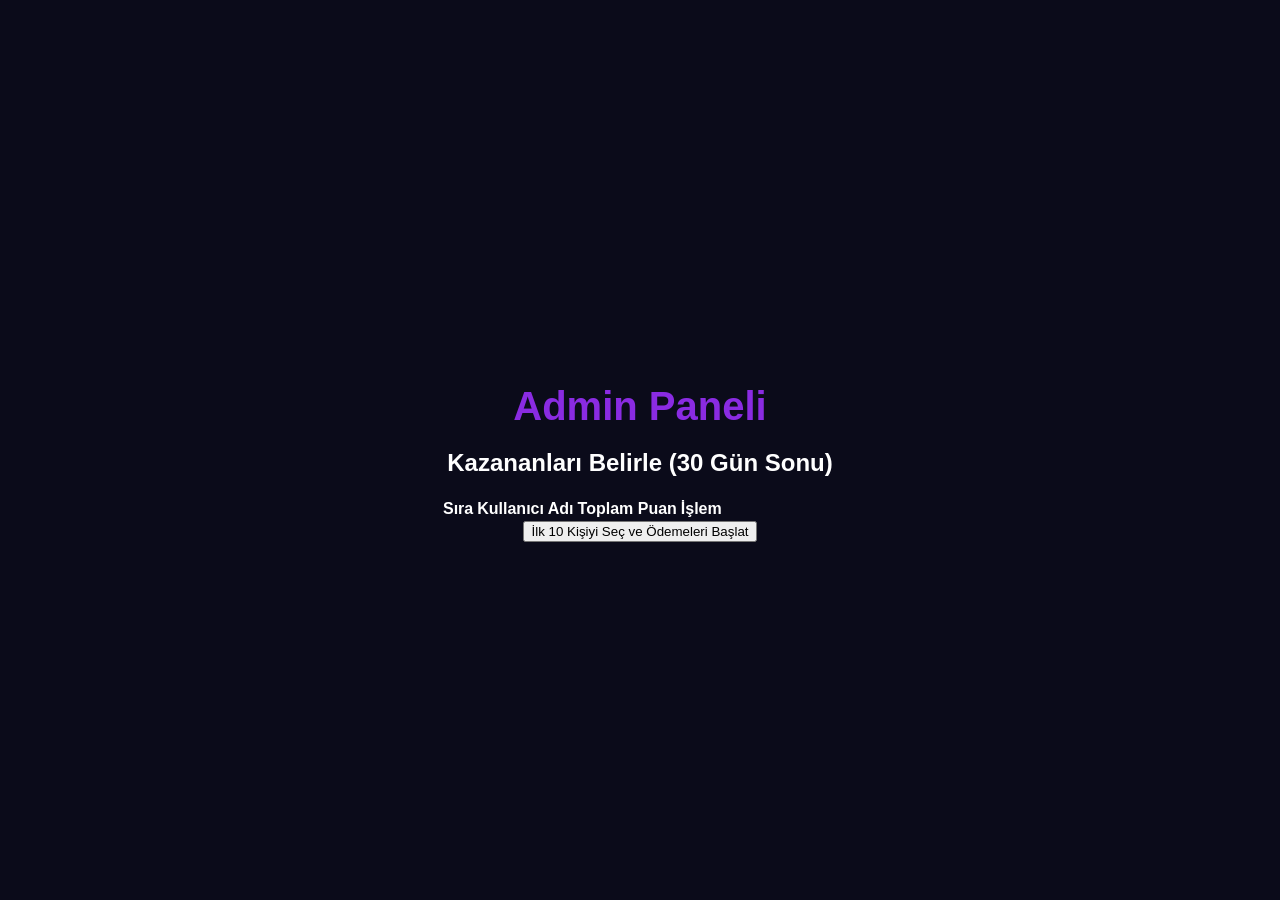
<file: cashcash-project/admin.html>
<!DOCTYPE html>
<html lang="tr">
<head>
    <meta charset="UTF-8">
    <title>CASHCASH Admin Panel</title>
    <link rel="stylesheet" href="style.css">
</head>
<body>
    <div class="container">
        <h1>Admin Paneli</h1>
        <h2>Kazananları Belirle (30 Gün Sonu)</h2>
        <table id="winnersTable">
            <tr>
                <th>Sıra</th>
                <th>Kullanıcı Adı</th>
                <th>Toplam Puan</th>
                <th>İşlem</th>
            </tr>
            <!-- Firebase'den çekilecek -->
        </table>
        <button onclick="secWinners()">İlk 10 Kişiyi Seç ve Ödemeleri Başlat</button>
    </div>
    <script src="script.js"></script>
</body>
</html>
</file>
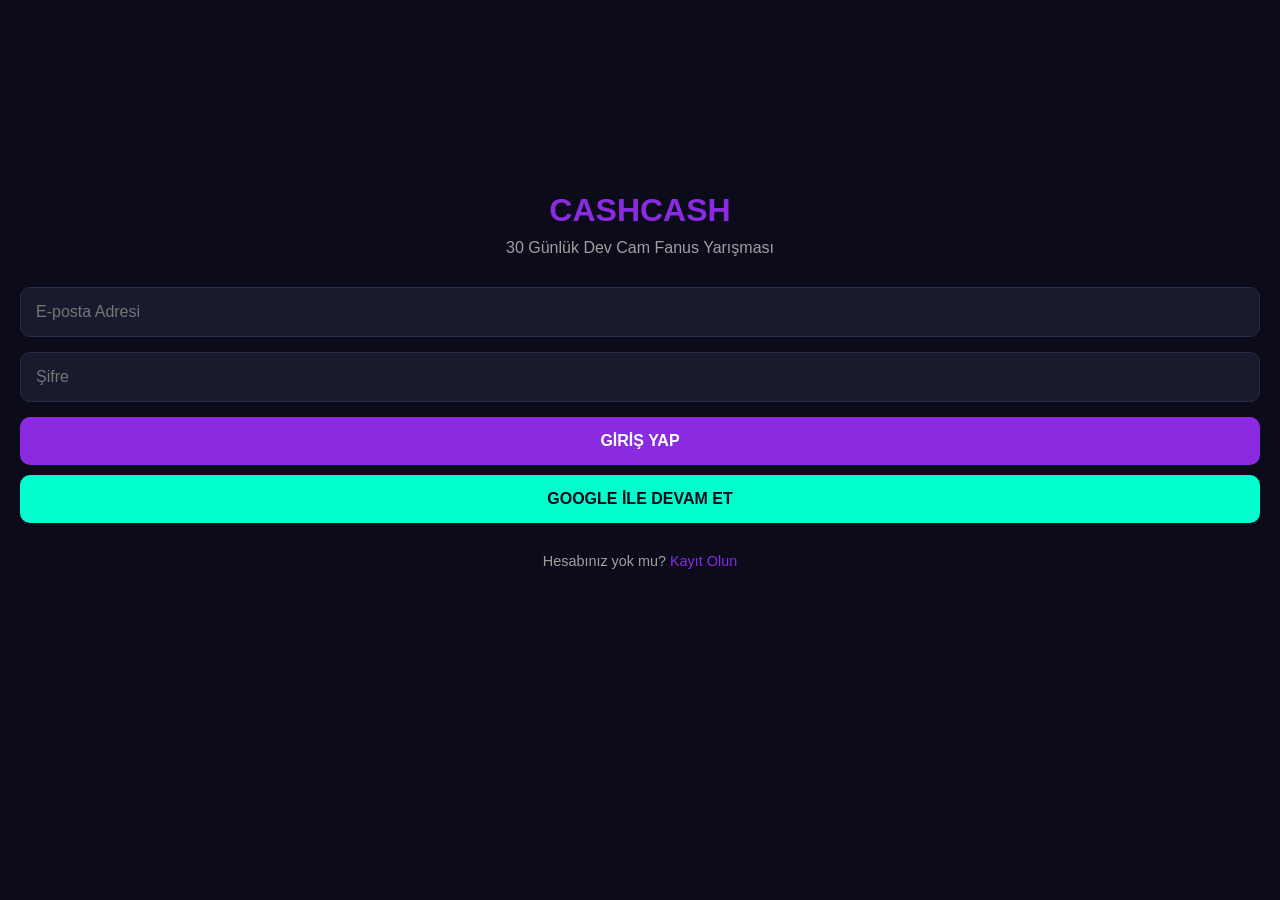
<file: cashcash-project/app.html>
<!DOCTYPE html>
<html lang="tr">
<head>
    <meta charset="UTF-8">
    <meta name="viewport" content="width=device-width, initial-scale=1.0, maximum-scale=1.0, user-scalable=no">
    <title>CASHCASH</title>
    <style>
        /* Genel Tasarım - Resimlerdeki Koyu Tema */
        * { box-sizing: border-box; margin: 0; padding: 0; font-family: 'Segoe UI', Arial, sans-serif; }
        body { background-color: #0b0b1a; color: #fff; padding-bottom: 70px; }
        
        /* Sayfa Geçişleri */
        .page { display: none; padding: 20px; }
        .page.active { display: block; }

        /* Üst Başlık */
        .header { display: flex; justify-content: space-between; align-items: center; margin-bottom: 20px; }
        .header h1 { font-size: 1.5rem; color: #8a2be2; }
        .lang-btn { background: #1a1a2e; color: #00ffcc; border: 1px solid #00ffcc; padding: 5px 10px; border-radius: 20px; font-size: 0.8rem; }

        /* Kartlar */
        .card { background: #1a1a2e; border-radius: 15px; padding: 20px; margin-bottom: 15px; border: 1px solid #2a2a4a; }
        .card-title { font-size: 1.1rem; margin-bottom: 10px; color: #a0a0a0; }
        .card-value { font-size: 2rem; font-weight: bold; color: #8a2be2; }

        /* Butonlar */
        .btn { display: block; width: 100%; padding: 15px; border-radius: 10px; border: none; font-size: 1rem; font-weight: bold; cursor: pointer; margin-bottom: 10px; text-align: center; text-decoration: none; }
        .btn-purple { background: #8a2be2; color: #fff; }
        .btn-green { background: #00ffcc; color: #0b0b1a; }
        .btn-yellow { background: #ffcc00; color: #0b0b1a; }
        .btn-red { background: #ff4444; color: #fff; }

        /* Cam Fanus */
        .dome-container { position: relative; width: 200px; height: 250px; margin: 0 auto 20px; border: 3px solid #8a2be2; border-radius: 50% 50% 10px 10px; overflow: hidden; background: rgba(138, 43, 226, 0.1); box-shadow: 0 0 20px rgba(138, 43, 226, 0.5); }
        .dome-fill { position: absolute; bottom: 0; left: 0; width: 100%; height: 0%; background: linear-gradient(to top, #00ffcc, #8a2be2); transition: height 1s ease-in-out; }
        .dome-text { position: absolute; top: 50%; left: 50%; transform: translate(-50%, -50%); font-size: 1.5rem; font-weight: bold; z-index: 2; text-shadow: 0 0 10px #000; }

        /* Geri Sayım */
        .countdown-box { text-align: center; margin-bottom: 20px; }
        .countdown-box h2 { color: #ffcc00; font-size: 1.8rem; }
        .countdown-box p { color: #a0a0a0; font-size: 0.9rem; }

        /* Alt Menü */
        .bottom-nav { position: fixed; bottom: 0; left: 0; width: 100%; background: #0b0b1a; border-top: 1px solid #2a2a4a; display: flex; justify-content: space-around; padding: 10px 0; }
        .nav-item { text-align: center; color: #a0a0a0; font-size: 0.7rem; cursor: pointer; }
        .nav-item.active { color: #8a2be2; }
        .nav-item i { display: block; font-size: 1.2rem; margin-bottom: 3px; }

        /* Giriş Ekranı */
        .login-container { display: flex; flex-direction: column; justify-content: center; min-height: 80vh; }
        .input-group { margin-bottom: 15px; }
        .input-group input { width: 100%; padding: 15px; border-radius: 10px; border: 1px solid #2a2a4a; background: #1a1a2e; color: #fff; font-size: 1rem; }
        .input-group input:focus { outline: none; border-color: #8a2be2; }

        /* Market Kartları */
        .market-grid { display: grid; grid-template-columns: 1fr 1fr; gap: 10px; }
        .market-card { background: #1a1a2e; border-radius: 10px; padding: 15px; text-align: center; border: 1px solid #2a2a4a; }
        .market-card h3 { font-size: 1rem; margin-bottom: 5px; }
        .market-card .price { font-size: 1.2rem; font-weight: bold; color: #ffcc00; margin: 10px 0; }
        .market-card .multiplier { color: #00ffcc; font-size: 0.9rem; }
        
        /* Davet Kodu */
        .invite-code { background: #1a1a2e; padding: 15px; border-radius: 10px; text-align: center; font-size: 1.5rem; font-weight: bold; color: #8a2be2; letter-spacing: 5px; margin: 10px 0; border: 1px dashed #8a2be2; }
    </style>
</head>
<body>

    <!-- ==================== GİRİŞ EKRANI ==================== -->
    <div id="page-login" class="page active">
        <div class="login-container">
            <h1 style="color: #8a2be2; text-align: center; margin-bottom: 10px;">CASHCASH</h1>
            <p style="text-align: center; color: #a0a0a0; margin-bottom: 30px;">30 Günlük Dev Cam Fanus Yarışması</p>

            <div class="input-group">
                <input type="email" id="login-email" placeholder="E-posta Adresi">
            </div>
            <div class="input-group">
                <input type="password" id="login-password" placeholder="Şifre">
            </div>
            <button class="btn btn-purple" onclick="loginUser()">GİRİŞ YAP</button>
            <button class="btn btn-green" onclick="googleLogin()">GOOGLE İLE DEVAM ET</button>
            <p style="text-align: center; color: #a0a0a0; margin-top: 20px; font-size: 0.9rem;">Hesabınız yok mu? <span style="color: #8a2be2; cursor: pointer;" onclick="showPage('page-register')">Kayıt Olun</span></p>
        </div>
    </div>

    <!-- ==================== KAYIT EKRANI ==================== -->
    <div id="page-register" class="page">
        <div class="login-container">
            <h1 style="color: #8a2be2; text-align: center; margin-bottom: 20px;">Kayıt Ol</h1>
            <div class="input-group">
                <input type="email" id="reg-email" placeholder="E-posta Adresi">
            </div>
            <div class="input-group">
                <input type="text" id="reg-username" placeholder="Kullanıcı Adı">
            </div>
            <div class="input-group">
                <input type="password" id="reg-password" placeholder="Şifre">
            </div>
            <div class="input-group">
                <input type="text" id="reg-referral" placeholder="Davet Kodu (Opsiyonel)">
            </div>
            <button class="btn btn-purple" onclick="registerUser()">KAYIT OL</button>
            <p style="text-align: center; color: #a0a0a0; margin-top: 20px; font-size: 0.9rem;">Zaten hesabınız var mı? <span style="color: #8a2be2; cursor: pointer;" onclick="showPage('page-login')">Giriş Yapın</span></p>
        </div>
    </div>

    <!-- ==================== ANA SAYFA (KAZAN) ==================== -->
    <div id="page-home" class="page">
        <div class="header">
            <h1>Merhaba, <span id="home-username">Kullanıcı</span></h1>
            <button class="lang-btn">Dil Değiştir</button>
        </div>

        <div class="card" style="text-align: center;">
            <p class="card-title">TOPLAM PUAN</p>
            <p class="card-value" id="home-points">0</p>
        </div>

        <!-- Cam Fanus -->
        <div class="dome-container">
            <div class="dome-fill" id="dome-fill"></div>
            <div class="dome-text" id="dome-percentage">0%</div>
        </div>

        <!-- Geri Sayım -->
        <div class="countdown-box">
            <p>Yarışma Bitişine Kalan Süre</p>
            <h2 id="countdown">21 GÜN 17 SA 6 DK</h2>
        </div>

        <!-- Butonlar -->
        <button class="btn btn-purple" onclick="watchAd()">▶ REKLAM İZLE & PUAN KAZAN</button>
        <button class="btn btn-green" onclick="playGame()">▶ OYNA & PUAN TOPLA</button>
    </div>

    <!-- ==================== CÜZDAN ==================== -->
    <div id="page-wallet" class="page">
        <div class="header">
            <h1>Cüzdan</h1>
        </div>
        <div class="card" style="text-align: center;">
            <p class="card-title">TL BAKİYE</p>
            <p class="card-value" id="wallet-tl">20</p>
            <p style="color: #a0a0a0; font-size: 0.8rem;">TÜRK LİRASI (TL)</p>
        </div>
        <div class="card" style="text-align: center;">
            <p class="card-title">KLAD BAKİYE</p>
            <p class="card-value" id="wallet-klad">0</p>
            <p style="color: #a0a0a0; font-size: 0.8rem;">KLAD (KLAD)</p>
        </div>
        <button class="btn btn-purple">TL'DEN KLAD'A DÖNÜŞTÜR</button>
        <button class="btn btn-green">KLAD'DAN TL'YE DÖNÜŞTÜR</button>
        
        <div class="card" style="margin-top: 20px;">
            <p class="card-title">ÇEKİM TALEBİ OLUŞTUR</p>
            <div class="input-group"><input type="text" placeholder="Adınız"></div>
            <div class="input-group"><input type="text" placeholder="Soyadınız"></div>
            <div class="input-group"><input type="text" placeholder="IBAN (TRxx xxxx ...)"></div>
            <div class="input-group"><input type="number" placeholder="Tutar (Minimum: 150 TL)"></div>
            <button class="btn btn-purple">ÇEKİM TALEBİ OLUŞTUR</button>
        </div>
    </div>

    <!-- ==================== MARKET ==================== -->
    <div id="page-market" class="page">
        <div class="header">
            <h1>Market</h1>
        </div>
        <div class="card">
            <p>MEVCUT ÜYELİK: <strong>FREE</strong> (Çarpan: 1.0x)</p>
        </div>
        <div class="market-grid">
            <div class="market-card">
                <h3 style="color: #cd7f32;">BRONZE</h3>
                <p class="multiplier">1.5x Çarpan</p>
                <p class="price">85 TL</p>
                <button class="btn btn-yellow" style="padding: 10px; font-size: 0.9rem;">SATIN AL</button>
            </div>
            <div class="market-card">
                <h3 style="color: #c0c0c0;">SILVER</h3>
                <p class="multiplier">2.0x Çarpan</p>
                <p class="price">179 TL</p>
                <button class="btn btn-yellow" style="padding: 10px; font-size: 0.9rem;">SATIN AL</button>
            </div>
            <div class="market-card">
                <h3 style="color: #ffd700;">GOLD</h3>
                <p class="multiplier">3.0x Çarpan</p>
                <p class="price">399 TL</p>
                <button class="btn btn-yellow" style="padding: 10px; font-size: 0.9rem;">SATIN AL</button>
            </div>
            <div class="market-card">
                <h3 style="color: #b9f2ff;">DIAMOND</h3>
                <p class="multiplier">5.0x Çarpan</p>
                <p class="price">899 TL</p>
                <button class="btn btn-yellow" style="padding: 10px; font-size: 0.9rem;">SATIN AL</button>
            </div>
        </div>
    </div>

    <!-- ==================== DAVET ==================== -->
    <div id="page-referral" class="page">
        <div class="header">
            <h1>Davet</h1>
        </div>
        <div class="card">
            <p class="card-title">REFERANS AĞINI GENİŞLET</p>
            <p style="font-size: 0.9rem; color: #a0a0a0;">Arkadaşlarını davet et, her doğrudan referans çarpanına x0.1 ekler. Referanslarının referansları da x0.05 kazandırır!</p>
            <p style="margin-top: 15px; color: #a0a0a0; font-size: 0.8rem;">YOUR INVITE CODE</p>
            <div class="invite-code" id="invite-code">N6SUCF</div>
            <button class="btn btn-purple" onclick="copyCode()">KOPYALA</button>
            <button class="btn btn-green">ARKADAŞLARINI DAVET ET</button>
        </div>
        <div class="card">
            <p class="card-title">AĞ İSTATİSTİKLERİ</p>
            <p>Doğrudan Referanslar: <span style="color: #00ffcc;">0 Kullanıcı</span></p>
            <p>Dolaylı Referanslar: <span style="color: #00ffcc;">0 Kullanıcı</span></p>
            <p>Çarpan Bonusu: <span style="color: #00ffcc;">x1.00</span></p>
        </div>
    </div>

    <!-- ==================== ALT MENÜ ==================== -->
    <div class="bottom-nav" id="bottom-nav" style="display: none;">
        <div class="nav-item active" onclick="showPage('page-home')">
            <i>▶</i> Kazan
        </div>
        <div class="nav-item" onclick="showPage('page-wallet')">
            <i>💼</i> Cüzdan
        </div>
        <div class="nav-item" onclick="showPage('page-market')">
            <i>🛒</i> Market
        </div>
        <div class="nav-item" onclick="showPage('page-referral')">
            <i>👥</i> Davet
        </div>
    </div>

    <script>
        // --- Sayfa Geçiş Fonksiyonu ---
        function showPage(pageId) {
            document.querySelectorAll('.page').forEach(page => page.classList.remove('active'));
            document.getElementById(pageId).classList.add('active');
            
            // Alt menüyü sadece giriş/kayıt dışındaki sayfalarda göster
            if (pageId === 'page-login' || pageId === 'page-register') {
                document.getElementById('bottom-nav').style.display = 'none';
            } else {
                document.getElementById('bottom-nav').style.display = 'flex';
            }
            
            // Alt menüdeki aktif rengi güncelle
            document.querySelectorAll('.nav-item').forEach(item => item.classList.remove('active'));
            // Basit bir eşleştirme (gerçek uygulamada daha gelişmiş yapılabilir)
            const navItems = document.querySelectorAll('.nav-item');
            if (pageId === 'page-home') navItems[0].classList.add('active');
            if (pageId === 'page-wallet') navItems[1].classList.add('active');
            if (pageId === 'page-market') navItems[2].classList.add('active');
            if (pageId === 'page-referral') navItems[3].classList.add('active');
        }

        // --- Giriş Yap (Demo) ---
        function loginUser() {
            const email = document.getElementById('login-email').value;
            if (email) {
                document.getElementById('home-username').innerText = email.split('@')[0];
                showPage('page-home');
                updateDome(35); // Demo amaçlı fanusu %35 doldur
            } else {
                alert("Lütfen e-posta girin!");
            }
        }

        function googleLogin() {
            alert("Google ile giriş yapılıyor... (Demo)");
            document.getElementById('home-username').innerText = "Google Kullanıcısı";
            showPage('page-home');
            updateDome(35);
        }

        function registerUser() {
            alert("Kayıt başarılı! Giriş yapılıyor...");
            showPage('page-home');
            updateDome(35);
        }

        // --- Cam Fanus Güncelleme ---
        function updateDome(percentage) {
            const fill = document.getElementById('dome-fill');
            const text = document.getElementById('dome-percentage');
            fill.style.height = percentage + '%';
            text.innerText = percentage + '%';
        }

        // --- Reklam İzleme (Demo) ---
        function watchAd() {
            alert("Reklam izleniyor... (Demo)");
            // Puanı artır
            let points = parseInt(document.getElementById('home-points').innerText);
            points += 10;
            document.getElementById('home-points').innerText = points;
            
            // Fanusu doldur (Demo)
            let currentPercent = parseInt(document.getElementById('dome-percentage').innerText);
            if (currentPercent < 100) updateDome(currentPercent + 5);
        }

        function playGame() {
            alert("Oyun başlatılıyor... (Demo)");
        }

        function copyCode() {
            const code = document.getElementById('invite-code').innerText;
            navigator.clipboard.writeText(code).then(() => {
                alert("Davet kodu kopyalandı: " + code);
            });
        }

        // --- Sayfa Yüklendiğinde ---
        window.onload = function() {
            showPage('page-login'); // Başlangıçta giriş ekranını göster
        };
    </script>
</body>
</html>
</file>
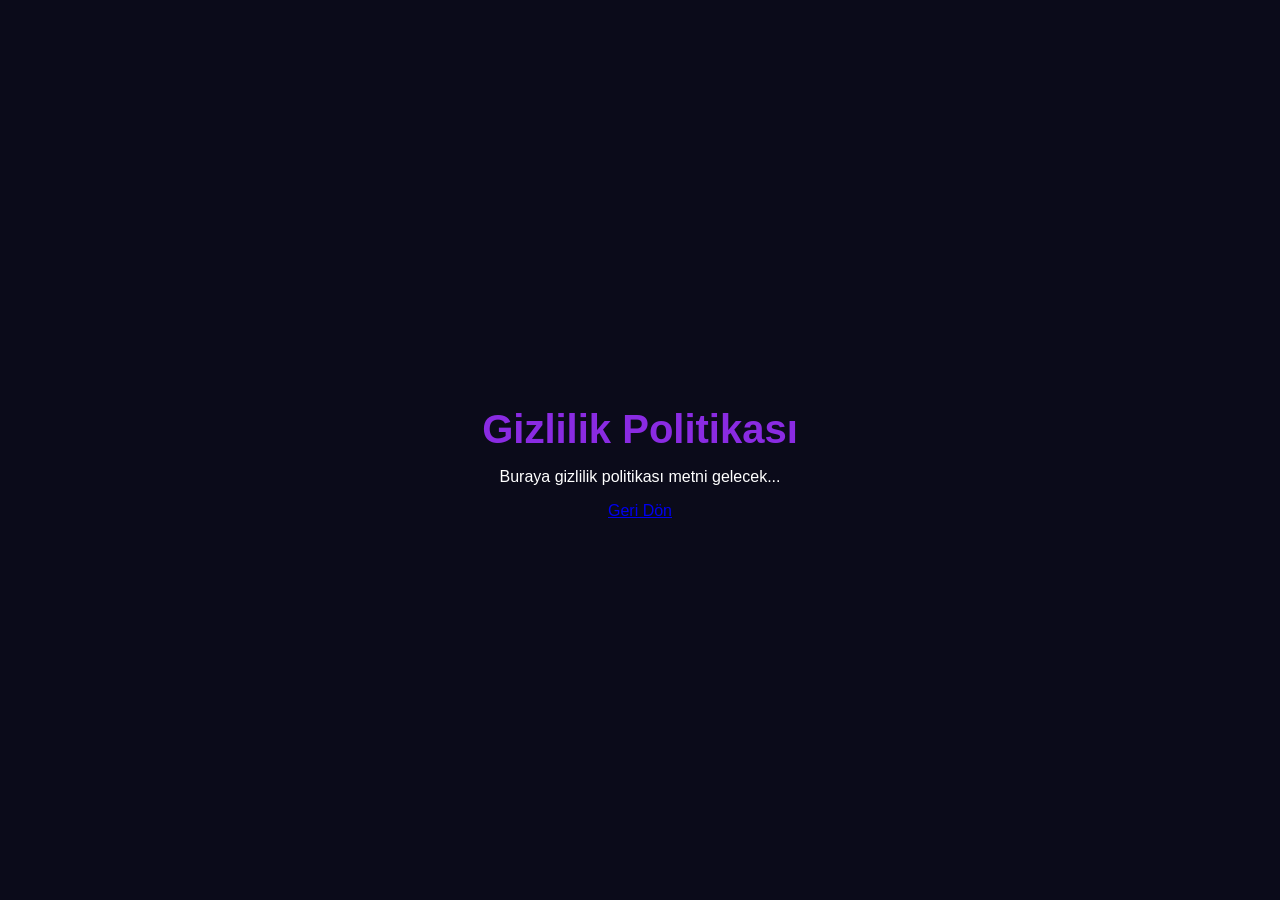
<file: cashcash-project/privacy.html>
<!DOCTYPE html>
<html lang="tr">
<head><meta charset="UTF-8"><title>Gizlilik Politikası</title><link rel="stylesheet" href="style.css"></head>
<body><div class="container"><h1>Gizlilik Politikası</h1><p>Buraya gizlilik politikası metni gelecek...</p><a href="index.html">Geri Dön</a></div></body>
</html>
</file>
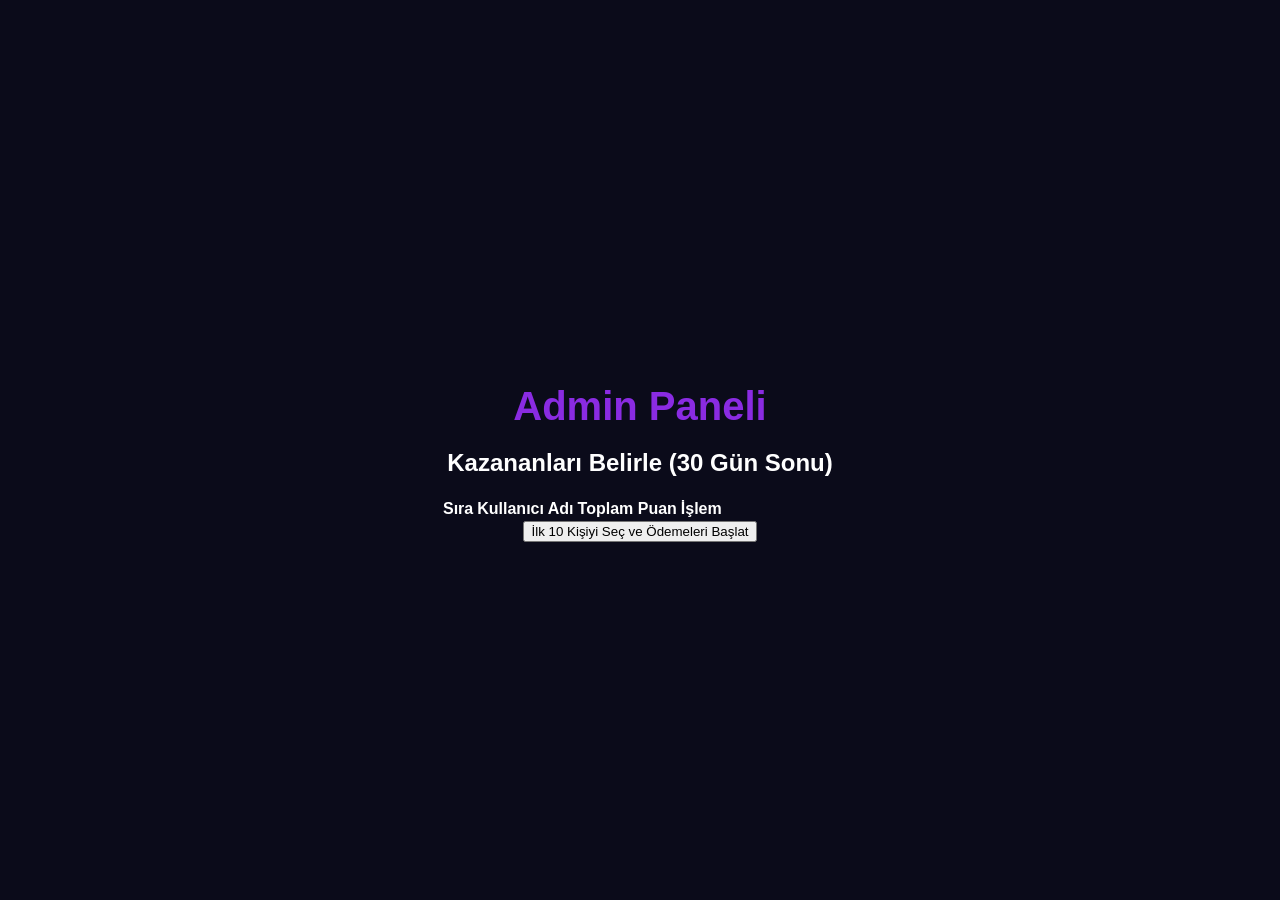
<file: cashcash-project/web/admin.html.html>
<!DOCTYPE html>
<html lang="tr">
<head>
    <meta charset="UTF-8">
    <title>CASHCASH Admin Panel</title>
    <link rel="stylesheet" href="style.css">
</head>
<body>
    <div class="container">
        <h1>Admin Paneli</h1>
        <h2>Kazananları Belirle (30 Gün Sonu)</h2>
        <table id="winnersTable">
            <tr>
                <th>Sıra</th>
                <th>Kullanıcı Adı</th>
                <th>Toplam Puan</th>
                <th>İşlem</th>
            </tr>
            <!-- Firebase'den çekilecek -->
        </table>
        <button onclick="secWinners()">İlk 10 Kişiyi Seç ve Ödemeleri Başlat</button>
    </div>
    <script src="script.js"></script>
</body>
</html>
</file>
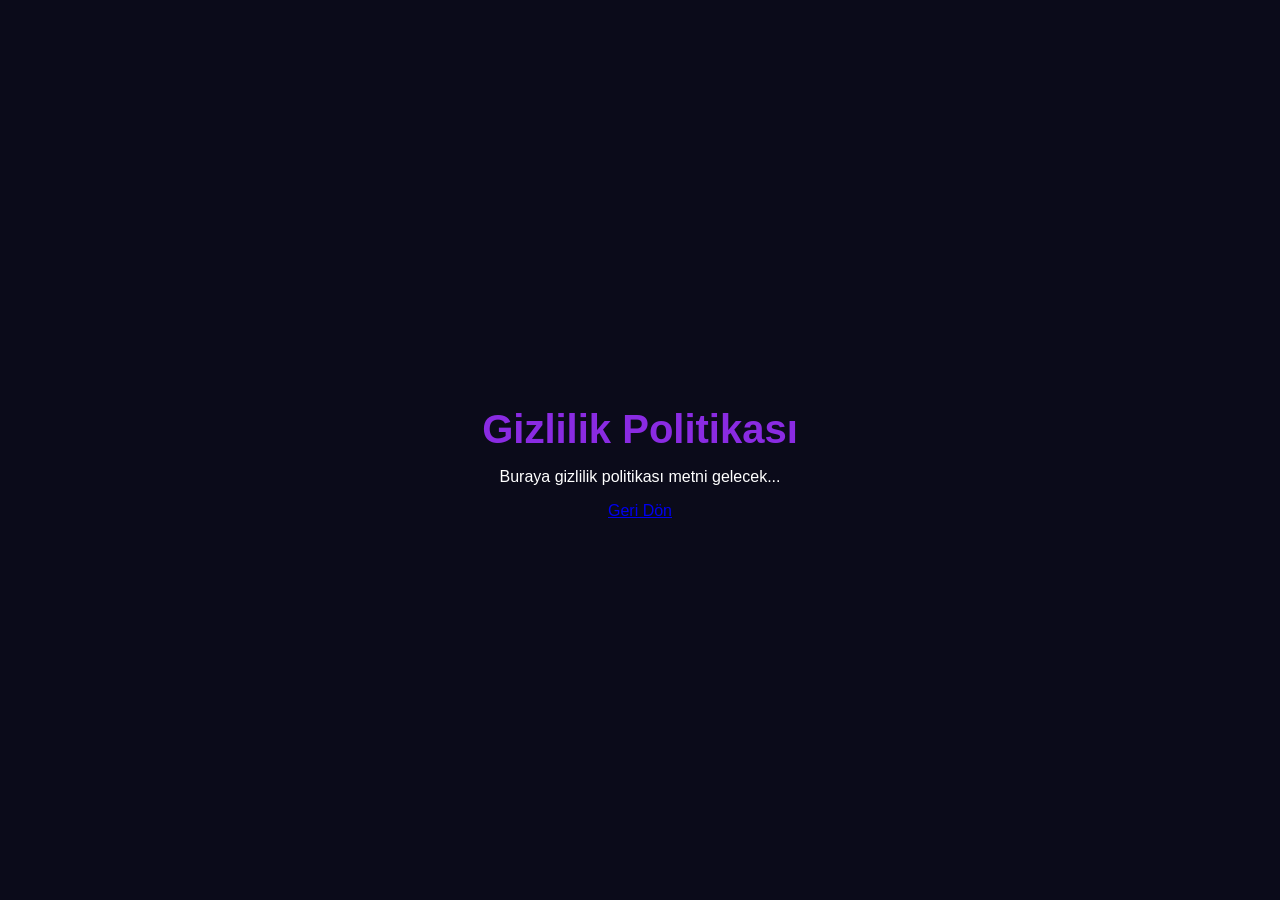
<file: cashcash-project/web/privacy.html.html>
<!DOCTYPE html>
<html lang="tr">
<head><meta charset="UTF-8"><title>Gizlilik Politikası</title><link rel="stylesheet" href="style.css"></head>
<body><div class="container"><h1>Gizlilik Politikası</h1><p>Buraya gizlilik politikası metni gelecek...</p><a href="index.html">Geri Dön</a></div></body>
</html>
</file>
<file: cashcash-project/style.css>
body {
    background-color: #0b0b1a;
    color: #ffffff;
    font-family: 'Arial', sans-serif;
    margin: 0;
    padding: 0;
    display: flex;
    justify-content: center;
    align-items: center;
    min-height: 100vh;
}

.container {
    text-align: center;
    padding: 20px;
    max-width: 400px;
    width: 100%;
}

h1 {
    color: #8a2be2;
    font-size: 2.5rem;
    margin-bottom: 5px;
}

.subtitle {
    color: #a0a0a0;
    font-size: 1rem;
    margin-bottom: 30px;
}

.dome-container {
    position: relative;
    margin: 20px auto;
    width: 250px;
    height: 300px;
    border: 2px solid #8a2be2;
    border-radius: 50% 50% 10px 10px;
    overflow: hidden;
    background: rgba(138, 43, 226, 0.1);
    box-shadow: 0 0 20px rgba(138, 43, 226, 0.5);
}

.dome-img {
    width: 100%;
    height: 100%;
    object-fit: cover;
    opacity: 0.8;
}

.progress-bar {
    position: absolute;
    bottom: 0;
    left: 0;
    width: 100%;
    height: 10px;
    background: #1a1a2e;
}

.progress {
    height: 100%;
    background: #00ffcc;
    width: 0%;
    transition: width 1s ease-in-out;
}

.btn-primary {
    display: inline-block;
    background-color: #8a2be2;
    color: white;
    padding: 15px 30px;
    text-decoration: none;
    border-radius: 8px;
    font-weight: bold;
    margin-top: 20px;
    box-shadow: 0 4px 15px rgba(138, 43, 226, 0.4);
}

.links {
    margin-top: 30px;
    font-size: 0.8rem;
}

.links a {
    color: #a0a0a0;
    margin: 0 10px;
    text-decoration: none;
}
</file>
<file: cashcash-project/web/style.css>
body {
    background-color: #0b0b1a;
    color: #ffffff;
    font-family: 'Arial', sans-serif;
    margin: 0;
    padding: 0;
    display: flex;
    justify-content: center;
    align-items: center;
    min-height: 100vh;
}

.container {
    text-align: center;
    padding: 20px;
    max-width: 400px;
    width: 100%;
}

h1 {
    color: #8a2be2;
    font-size: 2.5rem;
    margin-bottom: 5px;
}

.subtitle {
    color: #a0a0a0;
    font-size: 1rem;
    margin-bottom: 30px;
}

.dome-container {
    position: relative;
    margin: 20px auto;
    width: 250px;
    height: 300px;
    border: 2px solid #8a2be2;
    border-radius: 50% 50% 10px 10px;
    overflow: hidden;
    background: rgba(138, 43, 226, 0.1);
    box-shadow: 0 0 20px rgba(138, 43, 226, 0.5);
}

.dome-img {
    width: 100%;
    height: 100%;
    object-fit: cover;
    opacity: 0.8;
}

.progress-bar {
    position: absolute;
    bottom: 0;
    left: 0;
    width: 100%;
    height: 10px;
    background: #1a1a2e;
}

.progress {
    height: 100%;
    background: #00ffcc;
    width: 0%;
    transition: width 1s ease-in-out;
}

.btn-primary {
    display: inline-block;
    background-color: #8a2be2;
    color: white;
    padding: 15px 30px;
    text-decoration: none;
    border-radius: 8px;
    font-weight: bold;
    margin-top: 20px;
    box-shadow: 0 4px 15px rgba(138, 43, 226, 0.4);
}

.links {
    margin-top: 30px;
    font-size: 0.8rem;
}

.links a {
    color: #a0a0a0;
    margin: 0 10px;
    text-decoration: none;
}
</file>
